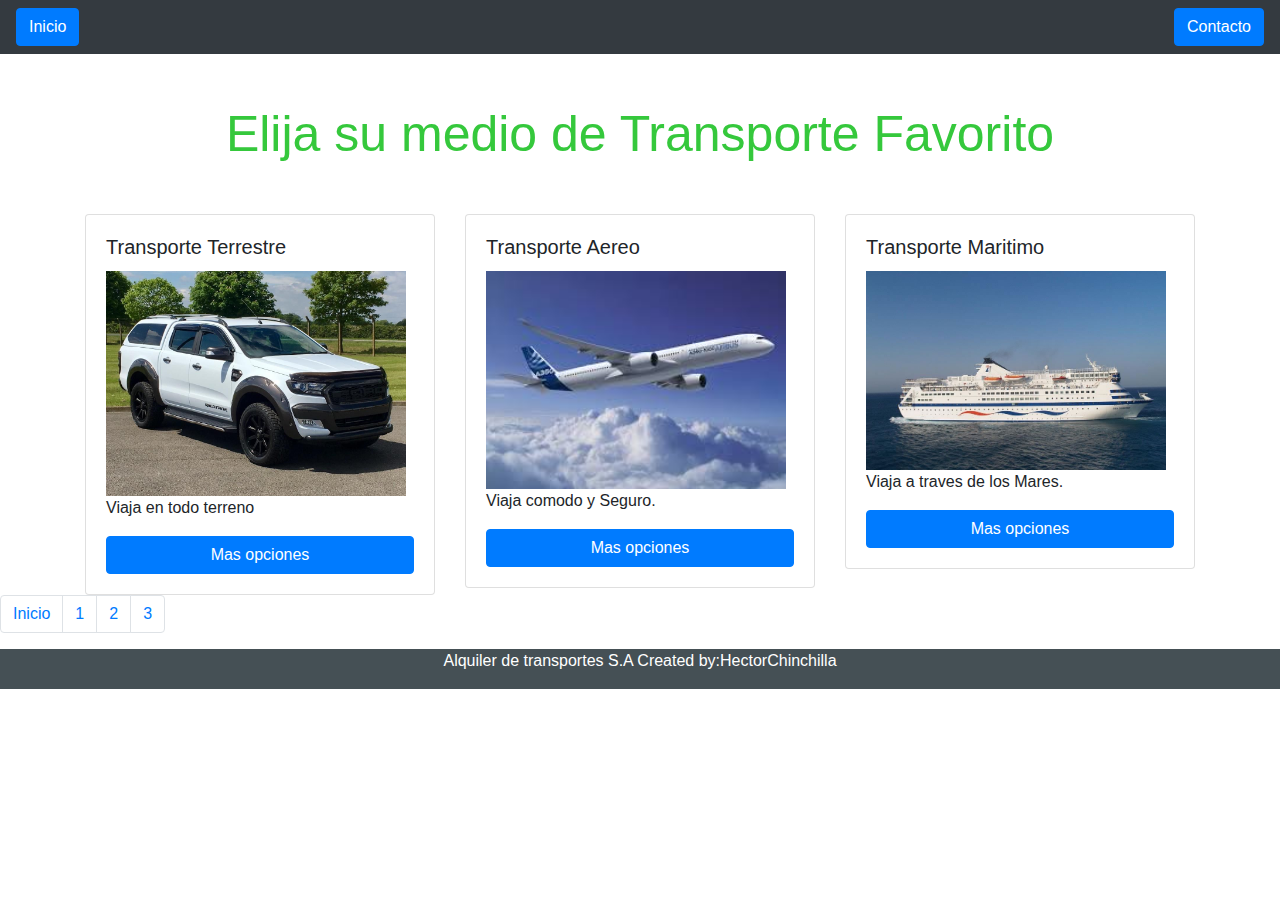
<file: index.html>
<!DOCTYPE html>
<html lang="en">

<head>
    <meta charset="UTF-8">
    <meta name="viewport" content="width=device-width, initial-scale=1.0">
    <title>Inicio</title>
    <link rel="stylesheet" href="scss/esti.css">
    <link rel="stylesheet" href="css/estilo.css">
    <link rel="stylesheet" href="css/bootstrap.min.css">
</head>

<body>
    <nav id="na" class="navbar navbar-dark bg-dark">
        <a class="btn btn-primary" href="index.html">Inicio</a>
        <a class="btn btn-primary" href="contacto.html">Contacto</a>
    </nav>
    <h1 id="uno">Elija su medio de Transporte Favorito</h1>

    <div class="container">
        <div class="row">
            <div class="col-lg-4">
                <div class="card">
                    <div id="na" class="card-body">
                        <h5 class="card-title">Transporte Terrestre</h5>
                        <img class="girar" src="imagenes/carro.jpg" alt="Terrestre">
                        <p class="card-text">Viaja en todo terreno</p>
                        <a href="terrestre.html" class="btn btn-primary btn-block">Mas opciones</a>
                    </div>
                </div>
            </div>
            <div class="col-lg-4">
                <div class="card">
                    <div id="na" class="card-body">
                        <h5 class="card-title">Transporte Aereo</h5>
                        <img class="radio" src="imagenes/avion .jpeg" alt="Aereo">
                        <p class="card-text">Viaja comodo y Seguro.</p>
                        <a href="aereo.html" class="btn btn-primary btn-block">Mas opciones</a>
                    </div>
                </div>
            </div>
            <div class="col-lg-4">
                <div class="card">
                    <div id="na" class="card-body">
                        <h5 class="card-title">Transporte Maritimo</h5>
                        <img class="baja" src="imagenes/crusero.jpg" alt="Maritimo">
                        <p class="card-text">Viaja a traves de los Mares.</p>
                        <a href="maritimo.html" class="btn btn-primary btn-block">Mas opciones</a>
                    </div>
                </div>
            </div>
        </div>
    </div>
    <nav aria-label="Page navigation example">
        <ul class="pagination">
            <li class="page-item"><a class="page-link" href="index.html">Inicio</a></li>
            <li class="page-item"><a class="page-link" href="terrestre.html">1</a></li>
            <li class="page-item"><a class="page-link" href="aereo.html">2</a></li>
            <li class="page-item"><a class="page-link" href="maritimo.html">3</a></li>
        </ul>
    </nav>
    <footer>
        <div class="footer">
            <p>Alquiler de transportes S.A Created by:HectorChinchilla</p>
        </div>
    </footer>
</body>

</html>
</file>
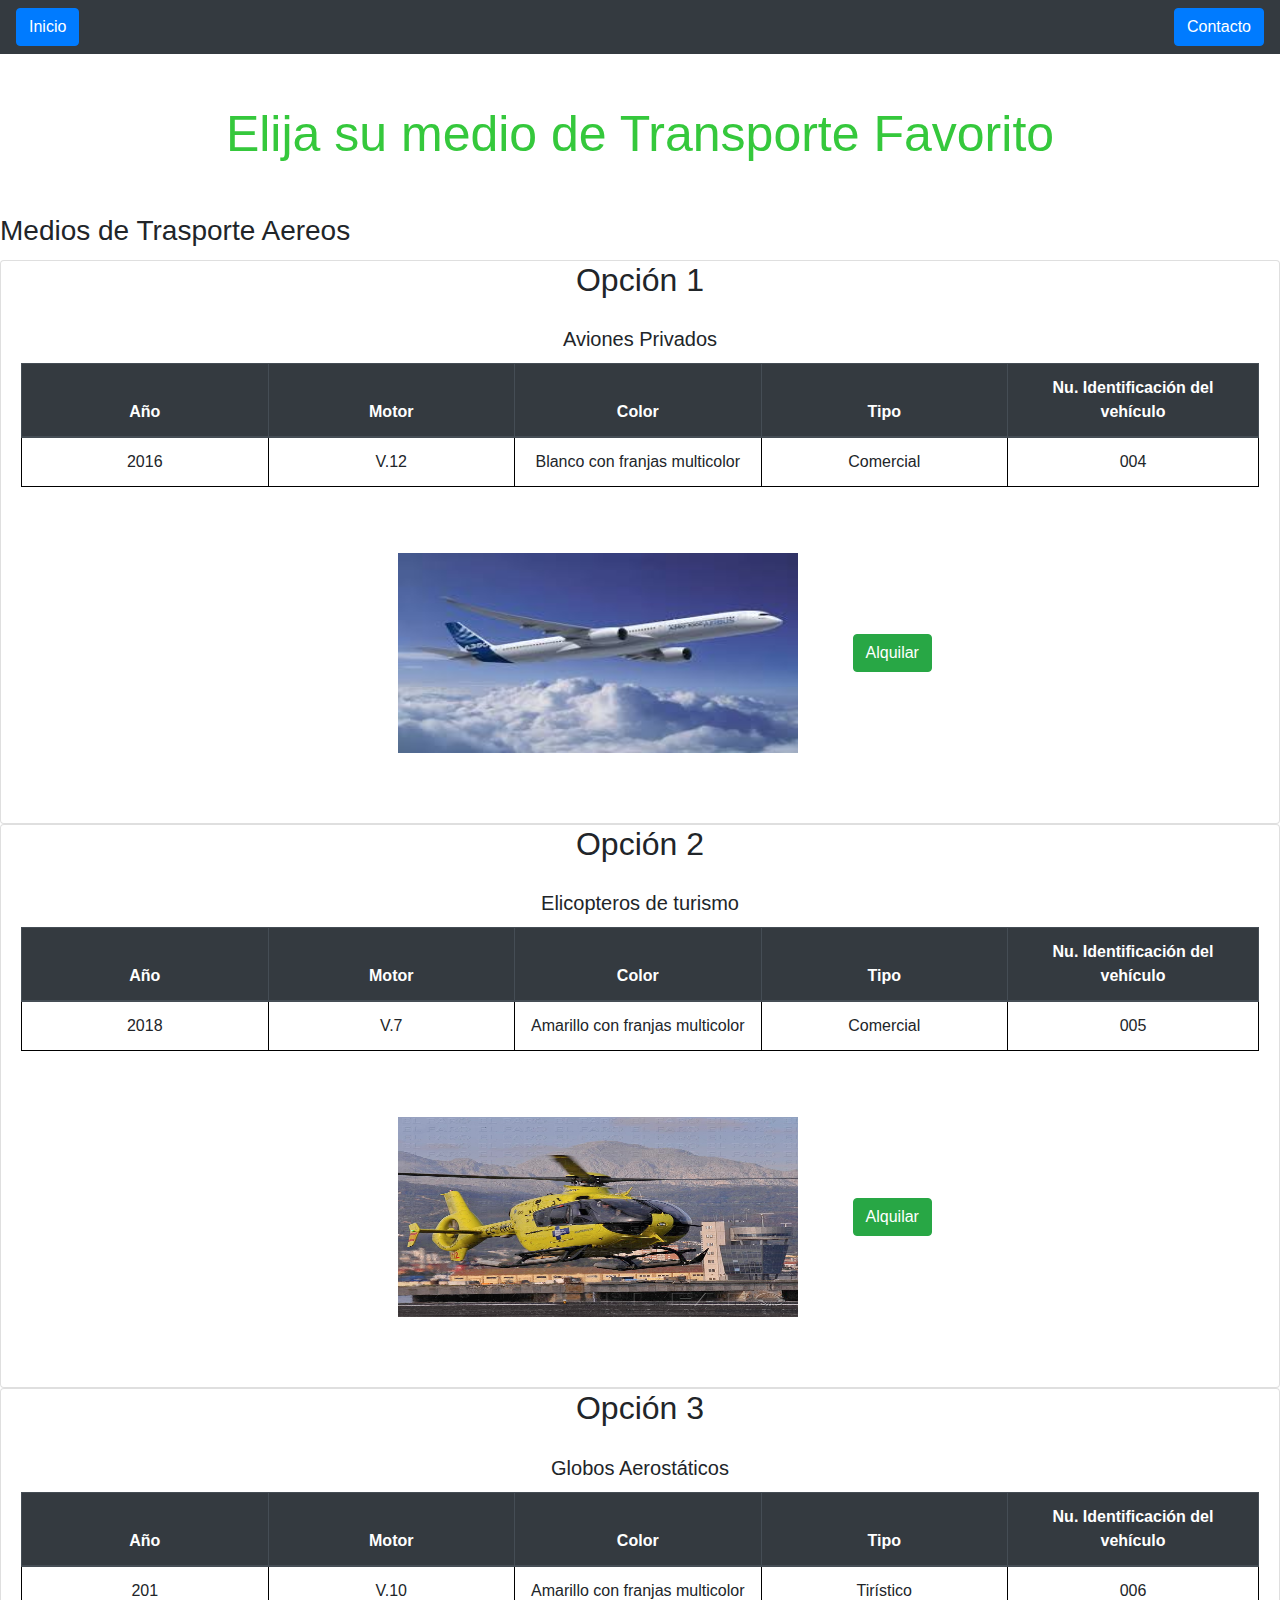
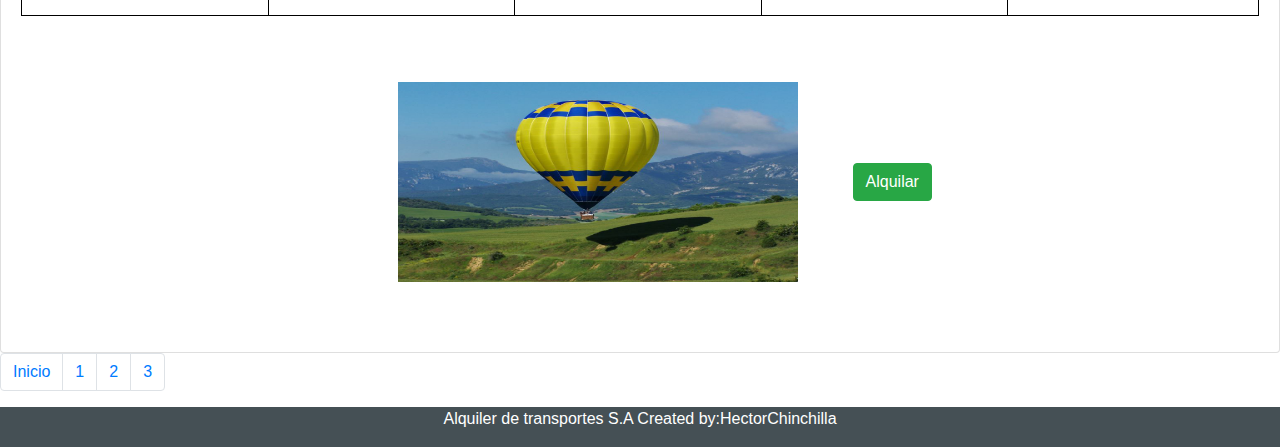
<file: aereo.html>
<!DOCTYPE html>
<html lang="en">

<head>
    <meta charset="UTF-8">
    <meta name="viewport" content="width=device-width, initial-scale=1.0">
    <title>Terrestre</title>
    <link rel="stylesheet" href="scss/esti.css">
    <link rel="stylesheet" href="css/estilo.css">
    <link rel="stylesheet" href="css/bootstrap.min.css">
</head>


<body>
    <nav id="na" class="navbar navbar-dark bg-dark">
        <a class="btn btn-primary" href="index.html">Inicio</a>
        <a class="btn btn-primary" href="contacto.html">Contacto</a>
    </nav>
    <h1 id="uno">Elija su medio de Transporte Favorito</h1>
    <h3 class="card-title">Medios de Trasporte Aereos</h3>
    <div class="card text-center">
        <h2 class="text-center">Opción 1</h2>
        <div id="no" class="card-body">
            <h5 class="card-title">Aviones Privados</h5>
            <table class="table">
                <thead class="thead-dark">
                    <tr>
                        <th scope="col">Año</th>
                        <th scope="col">Motor</th>
                        <th scope="col">Color</th>
                        <th scope="col">Tipo</th>
                        <th scope="col">Nu. Identificación del vehículo</th>
                    </tr>
                </thead>
                <tbody>
                    <tr>
                        <td class="text-center">2016</td>
                        <td class="text-center">V.12</td>
                        <td class="text-center">Blanco con franjas multicolor</td>
                        <td class="text-center">Comercial</td>
                        <td class="text-center">004</td>
                    </tr>
                </tbody>
            </table>
            <img class="vibrador" src="imagenes/avion .jpeg" alt=""> <a href="alquilar.html" class="btn btn-success">Alquilar</a>
        </div>
    </div>


    <div class="card text-center">
        <h2 class="text-center">Opción 2</h2>
        <div id="no" class="card-body">
            <h5 class="card-title">Elicopteros de turismo </h5>
            <table class="table">
                <thead class="thead-dark">
                    <tr>
                        <th scope="col">Año</th>
                        <th scope="col">Motor</th>
                        <th scope="col">Color</th>
                        <th scope="col">Tipo</th>
                        <th scope="col">Nu. Identificación del vehículo</th>
                    </tr>
                </thead>
                <tbody>
                    <tr>
                        <td class="text-center">2018</td>
                        <td class="text-center">V.7</td>
                        <td class="text-center">Amarillo con franjas multicolor</td>
                        <td class="text-center">Comercial</td>
                        <td class="text-center">005</td>
                    </tr>
                </tbody>
            </table>
            <img class="vibrador" src="imagenes/elicoptero.jpg" alt=""> <a href="alquilar.html" class="btn btn-success">Alquilar</a>
        </div>
    </div>

    <div class="card text-center">
        <h2 class="text-center">Opción 3</h2>
        <div id="no" class="card-body">
            <h5 class="card-title">Globos Aerostáticos</h5>
            <table class="table">
                <thead class="thead-dark">
                    <tr>
                        <th scope="col">Año</th>
                        <th scope="col">Motor</th>
                        <th scope="col">Color</th>
                        <th scope="col">Tipo</th>
                        <th scope="col">Nu. Identificación del vehículo</th>
                    </tr>
                </thead>
                <tbody>
                    <tr>
                        <td class="text-center">201</td>
                        <td class="text-center">V.10</td>
                        <td class="text-center">Amarillo con franjas multicolor</td>
                        <td class="text-center">Tirístico</td>
                        <td class="text-center">006</td>
                    </tr>
                </tbody>
            </table>
            <img class="vibrador" src="imagenes/globo.jpg" alt=""> <a href="alquilar.html" class="btn btn-success">Alquilar</a>
        </div>
    </div>
    <nav aria-label="Page navigation example">
        <ul class="pagination">
            <li class="page-item"><a class="page-link" href="index.html">Inicio</a></li>
            <li class="page-item"><a class="page-link" href="terrestre.html">1</a></li>
            <li class="page-item"><a class="page-link" href="aereo.html">2</a></li>
            <li class="page-item"><a class="page-link" href="maritimo.html">3</a></li>
        </ul>
    </nav>
    <div class="footer">
        <p>Alquiler de transportes S.A Created by:HectorChinchilla</p>
    </div>
</body>

</html>
</file>
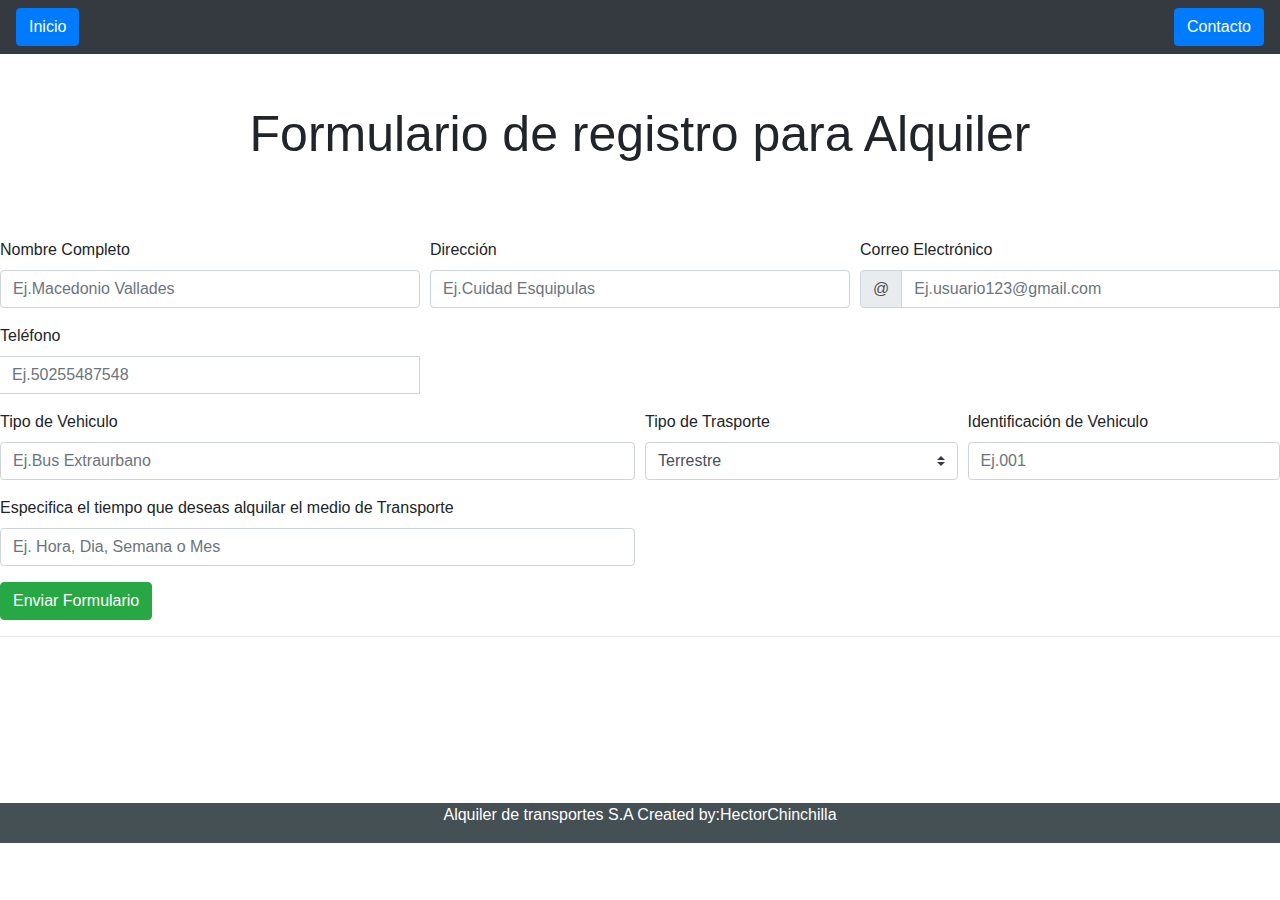
<file: alquilar.html>
<!DOCTYPE html>
<html>

<head>
    <title>Alquiler de transportes</title>
    <meta charset="utf-8">
    <meta name="viewport" content="width=device-width, initial-scale=1">
    <link rel="stylesheet" href="css/bootstrap.min.css">
    <link rel="stylesheet" href="css/estilo.css">
</head>

<body>
    <nav id="na" class="navbar navbar-dark bg-dark">
        <a class="btn btn-primary" href="index.html">Inicio</a>
        <a class="btn btn-primary" href="contacto.html">Contacto</a>
    </nav>
    <h1 id="uno" class="text-center">Formulario de registro para Alquiler</h1>
    <br>
    <form class="needs-validation" novalidate>
        <div class="form-row">
            <div class="col-md-4 mb-3">
                <label for="validationTooltip01">Nombre Completo</label>
                <input type="text" class="form-control" placeholder="Ej.Macedonio Vallades" required>
                <div class="valid-tooltip">
                    Looks good!
                </div>
            </div>
            <div class="col-md-4 mb-3">
                <label for="validationTooltip02">Dirección</label>
                <input placeholder="Ej.Cuidad Esquipulas" type="text" class="form-control" required>
                <div class="valid-tooltip">
                    Looks good!
                </div>
            </div>
            <div class="col-md-4 mb-3">
                <label for="validationTooltipUsername">Correo Electrónico</label>
                <div class="input-group">
                    <div class="input-group-prepend">
                        <span class="input-group-text">@</span>
                    </div>
                    <input placeholder="Ej.usuario123@gmail.com" type="text" class="form-control" aria-describedby="validationTooltipUsernamePrepend" required>
                    <div class="invalid-tooltip">
                        Por favor inglese un correo válido.
                    </div>
                </div>
            </div>
            <div class="col-md-4 mb-3">
                <label for="validationTooltipUsername">Teléfono</label>
                <div class="input-group">
                    <div class="input-group-prepend">
                    </div>
                    <input type="text" placeholder="Ej.50255487548" class="form-control" aria-describedby="validationTooltipUsernamePrepend" required>
                    <div class="invalid-tooltip">
                    </div>
                </div>
            </div>
        </div>
        <div class="form-row">
            <div class="col-md-6 mb-3">
                <label for="validationTooltip03">Tipo de Vehiculo</label>
                <input placeholder="Ej.Bus Extraurbano" type="text" class="form-control" required>
                <div class="invalid-tooltip">
                    Ingresar un tipo de Vehiculo
                </div>
            </div>
            <div class="col-md-3 mb-3">
                <label for="validationTooltip04">Tipo de Trasporte</label>
                <select class="custom-select" id="validationTooltip04" required>
              <option>Terrestre</option>
              <option>Aereo</option>
              <option>Maritimo</option>
            </select>
                <div class="invalid-tooltip">
                    Please select a valid state.
                </div>
            </div>
            <div class="col-md-3 mb-3">
                <label for="validationTooltip05">Identificación de Vehiculo</label>
                <input placeholder="Ej.001" type="text" class="form-control" id="validationTooltip05" required>
                <div class="invalid-tooltip">
                    Ingrese una Identificación correcta
                </div>
            </div>
            <div class="col-md-6 mb-3">
                <label for="validationTooltip03">Especifica el tiempo que deseas alquilar el medio de Transporte</label>
                <input placeholder="Ej. Hora, Dia, Semana o Mes" type="text" class="form-control" id="validationTooltip03" required>
                <div class="invalid-tooltip">
                    Ingresar el tiempo de alquiler que desea
                </div>
            </div>
        </div>
        <a href="mensaje-alquiler.html" class="btn btn-success">Enviar Formulario</a>
    </form>
    <hr>
    <footer>
        <div class="foote">
            <p>Alquiler de transportes S.A Created by:HectorChinchilla</p>
        </div>
    </footer>
</body>

</html>
</file>
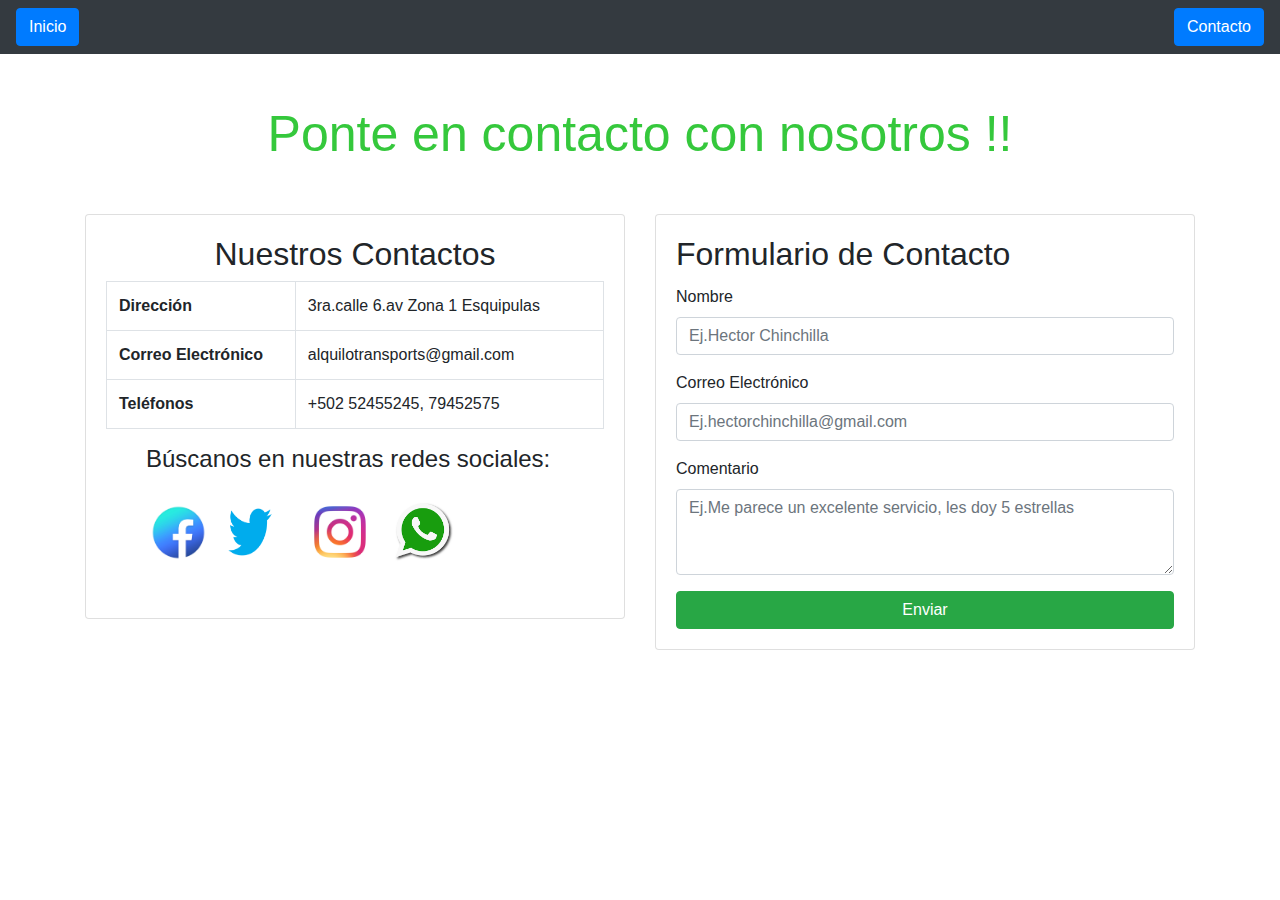
<file: contacto.html>
<!DOCTYPE html>
<html lang="en">

<head>
    <meta charset="UTF-8">
    <meta name="viewport" content="width=device-width, initial-scale=1.0">
    <title>Contacto</title>
    <link rel="stylesheet" href="css/bootstrap.min.css">
    <link rel="stylesheet" href="css/estilo.css">
    <link rel="stylesheet" href="scss/esti.css">
</head>

<body>
    <nav id="na" class="navbar navbar-dark bg-dark">
        <a class="btn btn-primary" href="index.html">Inicio</a>
        <a class="btn btn-primary" href="contacto.html">Contacto</a>
    </nav>
    <h1 id="uno" class="text-center">Ponte en contacto con nosotros !!</h1>

    <div class="container">
        <div class="row">
            <div class="col-lg-6">
                <div class="card">
                    <div id="na" class="card-body">
                        <h2 class="text-center">Nuestros Contactos</h2>
                        <table class="table table-bordered">
                            <tbody>
                                <tr>
                                    <th scope="row">Dirección</th>
                                    <td>3ra.calle 6.av Zona 1 Esquipulas</td>
                                </tr>
                                <tr>
                                    <th scope="row">Correo Electrónico</th>
                                    <td>alquilotransports@gmail.com</td>
                                </tr>
                                <tr>
                                    <th scope="row">Teléfonos</th>
                                    <td colspan="2">+502 52455245, 79452575</td>
                                </tr>
                            </tbody>
                        </table>
                        <ul class="social">
                            <h4>Búscanos en nuestras redes sociales:</h4>
                            <img class="face" src="imagenes/face.jpg" alt="Facebook"><span class="fa fa-facebook" style="outline: none; cursor: inherit;"></span>
                            <img class="tw" src="imagenes/tw.png" alt="Twitter"><span class="fa fa-twitter" style="outline: none; cursor: inherit;"></span>
                            <img class="insta" src="imagenes/insta.jpg" alt="Instagram"><span class="fa fa-instagram" style="outline: none; cursor: inherit;"></span>
                            <img class="wasa" src="imagenes/wasap3.png" alt="Whatsapp"><span class="fa fa-whatsapp" style="outline: none; cursor: inherit;"></span>
                        </ul>
                    </div>
                </div>
            </div>
            <div class="col-lg-6">
                <div class="card">
                    <div id="na" class="card-body">
                        <h2 class="card-title">Formulario de Contacto</h2>
                        <form>
                            <div class="form-group">
                                <label for="exampleFormControlInput1">Nombre</label>
                                <input type="email" class="form-control" id="exampleFormControlInput1" placeholder="Ej.Hector Chinchilla">
                            </div>
                            <div class="form-group">
                                <label for="exampleFormControlInput1">Correo Electrónico</label>
                                <input type="email" class="form-control" id="exampleFormControlInput1" placeholder="Ej.hectorchinchilla@gmail.com">
                            </div>
                            <div class="form-group">
                                <label for="exampleFormControlTextarea1">Comentario</label>
                                <textarea placeholder="Ej.Me parece un excelente servicio, les doy 5 estrellas" class="form-control" id="exampleFormControlTextarea1" rows="3"></textarea>
                            </div>

                            <a href="mensaje.html" class="btn btn-success btn-block">Enviar</a>
                        </form>
                    </div>
                </div>
            </div>
        </div>
    </div>
</body>

</html>
</file>
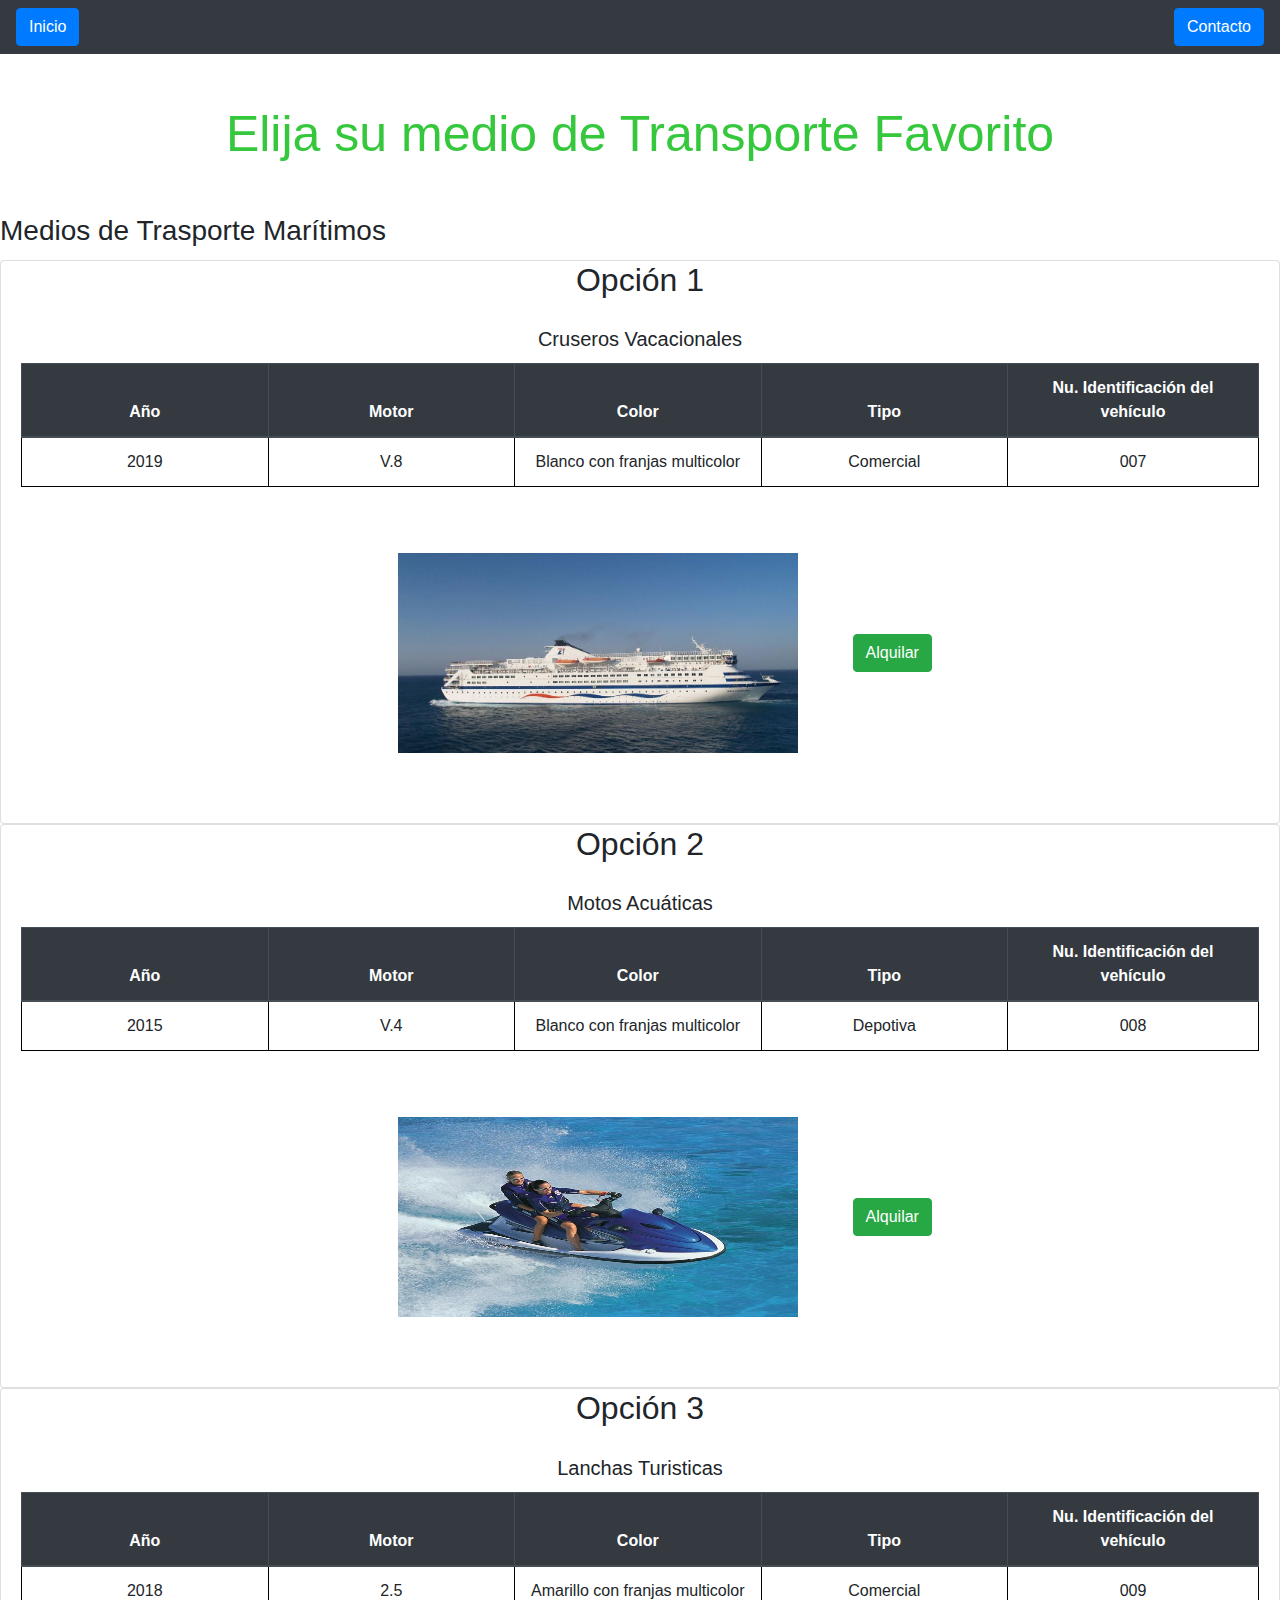
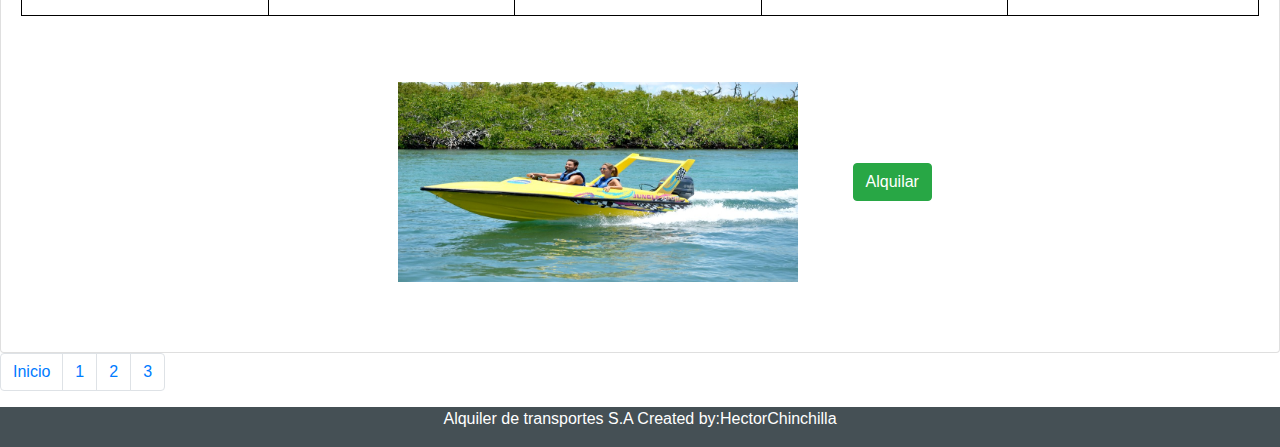
<file: maritimo.html>
<!DOCTYPE html>
<html lang="en">

<head>
    <meta charset="UTF-8">
    <meta name="viewport" content="width=device-width, initial-scale=1.0">
    <title>Terrestre</title>
    <link rel="stylesheet" href="scss/esti.css">
    <link rel="stylesheet" href="css/estilo.css">
    <link rel="stylesheet" href="css/bootstrap.min.css">
</head>


<body>
    <nav id="na" class="navbar navbar-dark bg-dark">
        <a class="btn btn-primary" href="index.html">Inicio</a>
        <a class="btn btn-primary" href="contacto.html">Contacto</a>
    </nav>
    <h1 id="uno">Elija su medio de Transporte Favorito</h1>
    <h3 class="card-title">Medios de Trasporte Marítimos</h3>
    <div class="card text-center">
        <h2 class="text-center">Opción 1</h2>
        <div id="no" class="card-body">
            <h5 class="card-title">Cruseros Vacacionales</h5>
            <table class="table">
                <thead class="thead-dark">
                    <tr>
                        <th scope="col">Año</th>
                        <th scope="col">Motor</th>
                        <th scope="col">Color</th>
                        <th scope="col">Tipo</th>
                        <th scope="col">Nu. Identificación del vehículo</th>
                    </tr>
                </thead>
                <tbody>
                    <tr>
                        <td class="text-center">2019</td>
                        <td class="text-center">V.8</td>
                        <td class="text-center">Blanco con franjas multicolor</td>
                        <td class="text-center">Comercial</td>
                        <td class="text-center">007</td>
                    </tr>
                </tbody>
            </table>
            <img class="cartel" src="imagenes/crusero.jpg" alt=""> <a href="alquilar.html" class="btn btn-success">Alquilar</a>
        </div>
    </div>


    <div class="card text-center">
        <h2 class="text-center">Opción 2</h2>
        <div id="no" class="card-body">
            <h5 class="card-title">Motos Acuáticas</h5>
            <table class="table">
                <thead class="thead-dark">
                    <tr>
                        <th scope="col">Año</th>
                        <th scope="col">Motor</th>
                        <th scope="col">Color</th>
                        <th scope="col">Tipo</th>
                        <th scope="col">Nu. Identificación del vehículo</th>
                    </tr>
                </thead>
                <tbody>
                    <tr>
                        <td class="text-center">2015</td>
                        <td class="text-center">V.4</td>
                        <td class="text-center">Blanco con franjas multicolor</td>
                        <td class="text-center">Depotiva</td>
                        <td class="text-center">008</td>
                    </tr>
                </tbody>
            </table>
            <img class="cartel" src="imagenes/motocuatica.jpg" alt=""> <a href="alquilar.html" class="btn btn-success">Alquilar</a>
        </div>
    </div>

    <div class="card text-center">
        <h2 class="text-center">Opción 3</h2>
        <div id="no" class="card-body">
            <h5 class="card-title">Lanchas Turisticas</h5>
            <table class="table">
                <thead class="thead-dark">
                    <tr>
                        <th scope="col">Año</th>
                        <th scope="col">Motor</th>
                        <th scope="col">Color</th>
                        <th scope="col">Tipo</th>
                        <th scope="col">Nu. Identificación del vehículo</th>
                    </tr>
                </thead>
                <tbody>
                    <tr>
                        <td class="text-center">2018</td>
                        <td class="text-center">2.5</td>
                        <td class="text-center">Amarillo con franjas multicolor</td>
                        <td class="text-center">Comercial</td>
                        <td class="text-center">009</td>
                    </tr>
                </tbody>
            </table>
            <img class="cartel" src="imagenes/lancha.jpg" alt=""> <a href="alquilar.html" class="btn btn-success">Alquilar</a>
        </div>
    </div>
    <nav aria-label="Page navigation example">
        <ul class="pagination">
            <li class="page-item"><a class="page-link" href="index.html">Inicio</a></li>
            <li class="page-item"><a class="page-link" href="terrestre.html">1</a></li>
            <li class="page-item"><a class="page-link" href="aereo.html">2</a></li>
            <li class="page-item"><a class="page-link" href="maritimo.html">3</a></li>
        </ul>
    </nav>
    <div class="footer">
        <p>Alquiler de transportes S.A Created by:HectorChinchilla</p>
    </div>
</body>

</html>
</file>
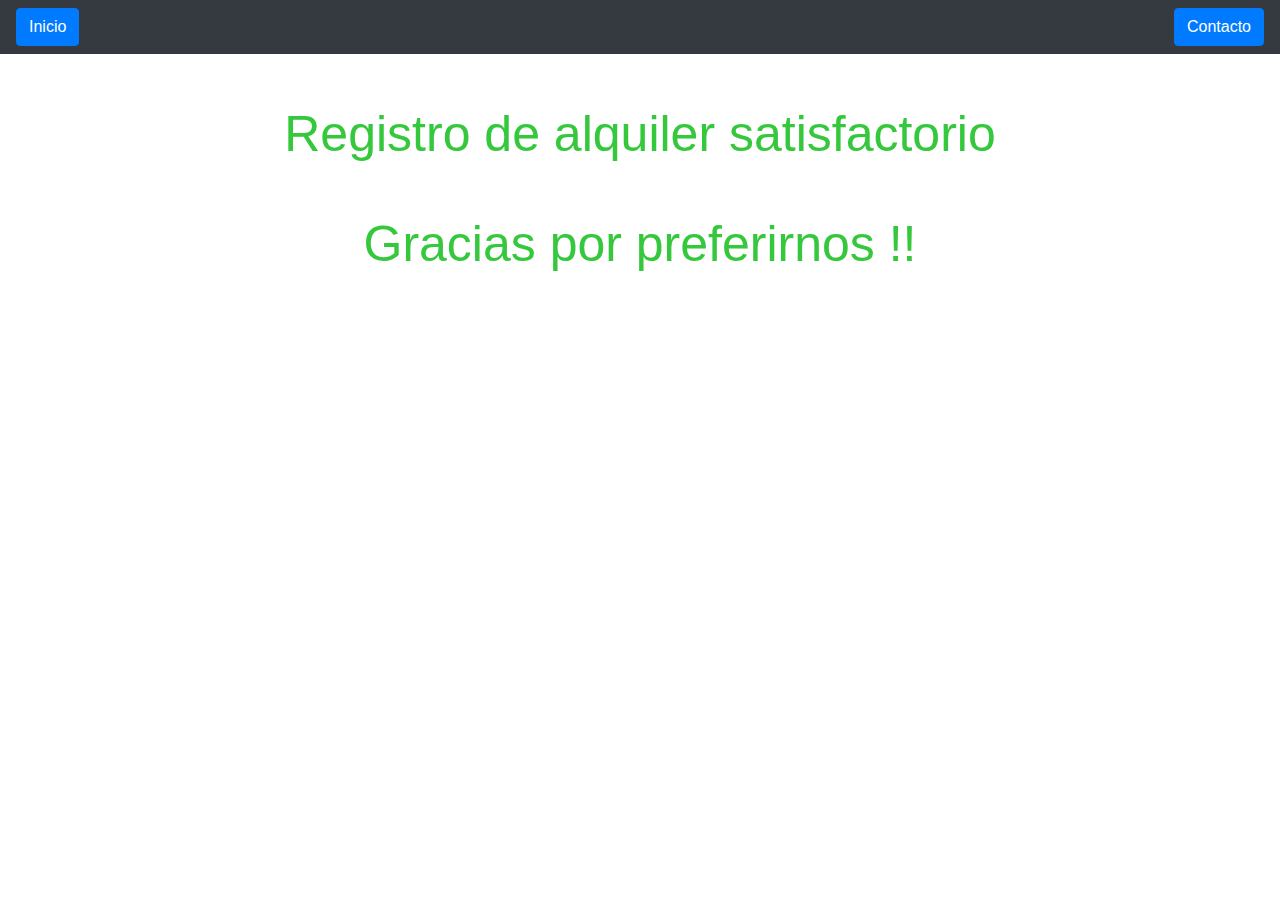
<file: mensaje-alquiler.html>
<!DOCTYPE html>
<html lang="en">

<head>
    <meta charset="UTF-8">
    <meta name="viewport" content="width=device-width, initial-scale=1.0">
    <title>Mensaje</title>
    <link rel="stylesheet" href="scss/esti.css">
    <link rel="stylesheet" href="css/estilo.css">
    <link rel="stylesheet" href="css/bootstrap.min.css">
</head>

<body>
    <nav id="na" class="navbar navbar-dark bg-dark">
        <a class="btn btn-primary" href="index.html">Inicio</a>
        <a class="btn btn-primary" href="contacto.html">Contacto</a>
    </nav>
    <h1 id="uno">Registro de alquiler satisfactorio</h1>
    <h1 id="uno">Gracias por preferirnos !!</h1>
</body>

</html>
</file>
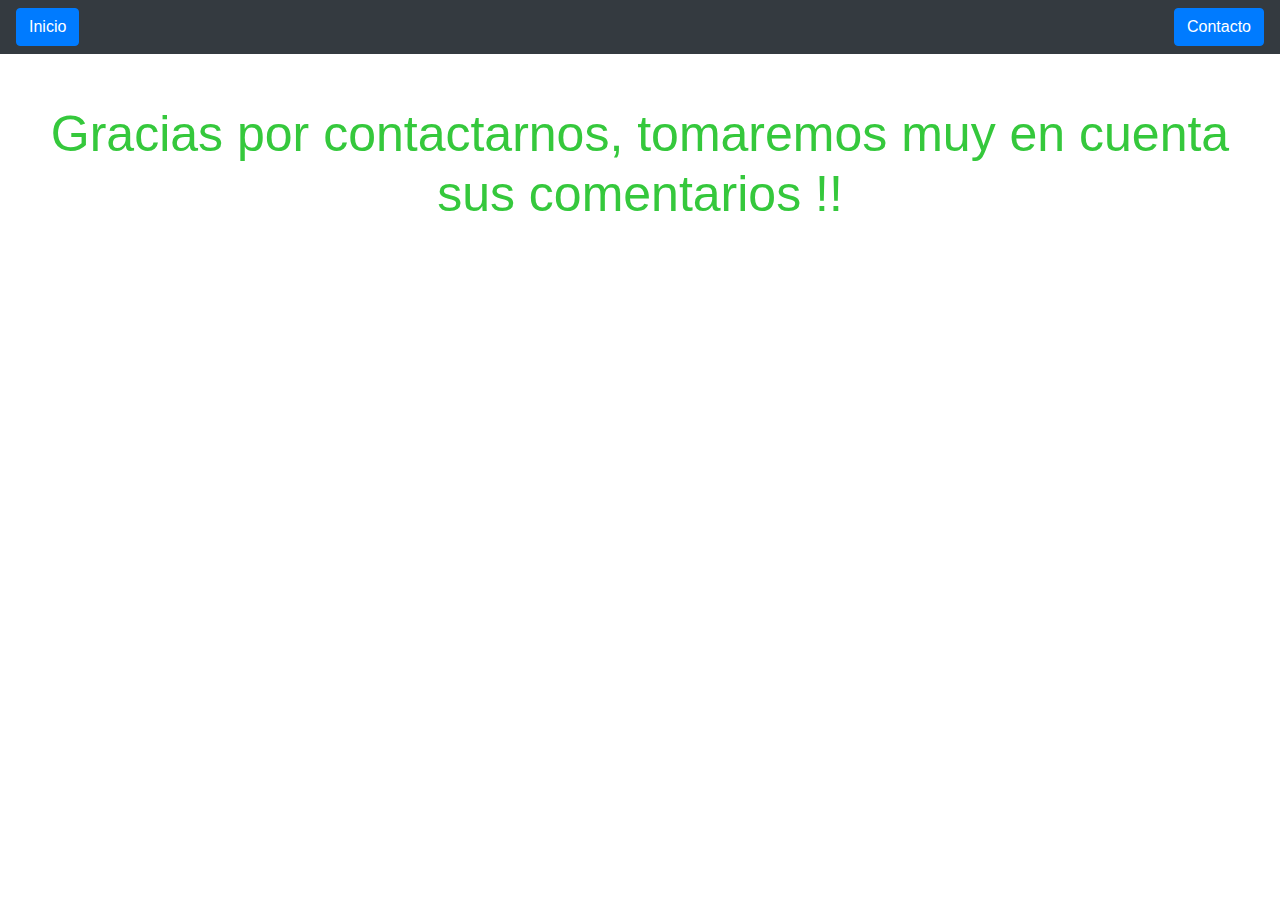
<file: mensaje.html>
<!DOCTYPE html>
<html lang="en">

<head>
    <meta charset="UTF-8">
    <meta name="viewport" content="width=device-width, initial-scale=1.0">
    <title>Mensaje</title>
    <link rel="stylesheet" href="scss/esti.css">
    <link rel="stylesheet" href="css/estilo.css">
    <link rel="stylesheet" href="css/bootstrap.min.css">
</head>

<body>
    <nav id="na" class="navbar navbar-dark bg-dark">
        <a class="btn btn-primary" href="index.html">Inicio</a>
        <a class="btn btn-primary" href="contacto.html">Contacto</a>
    </nav>
    <h1 id="uno">Gracias por contactarnos, tomaremos muy en cuenta sus comentarios !!</h1>
</body>

</html>
</file>
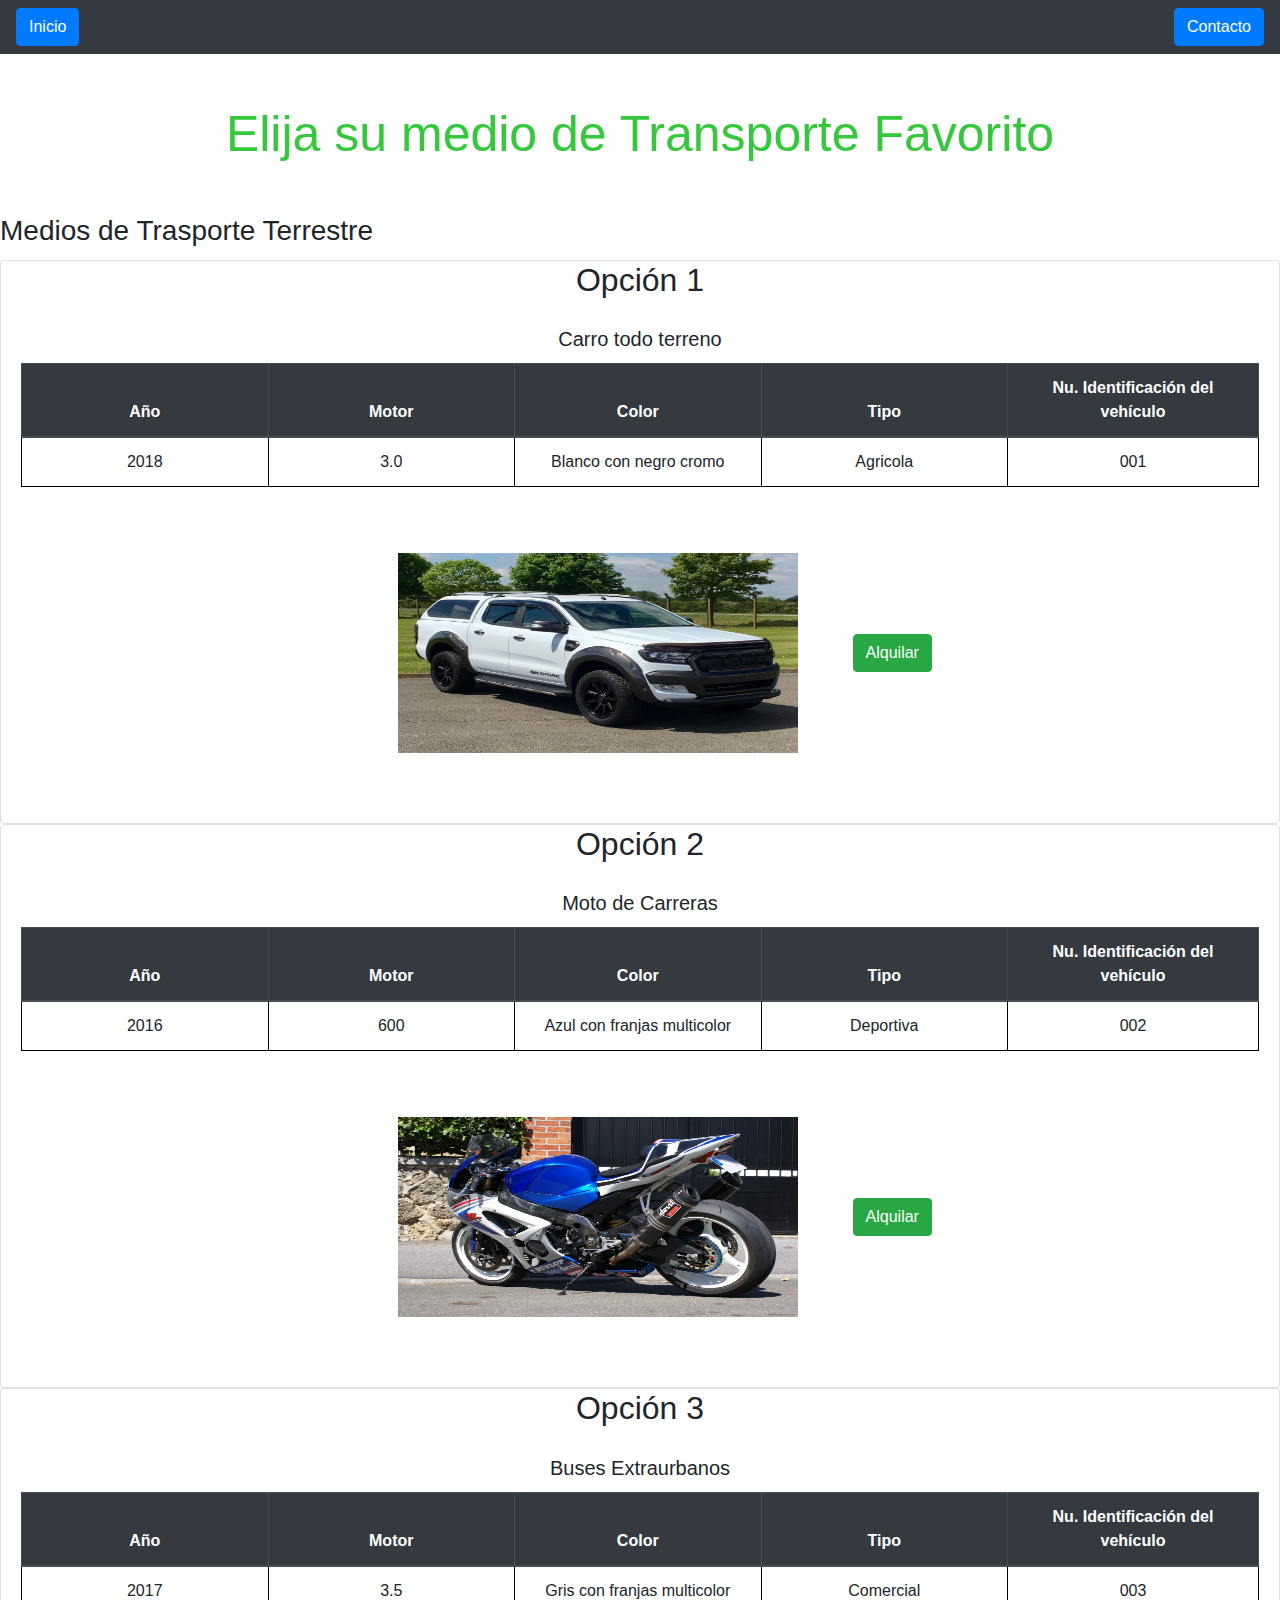
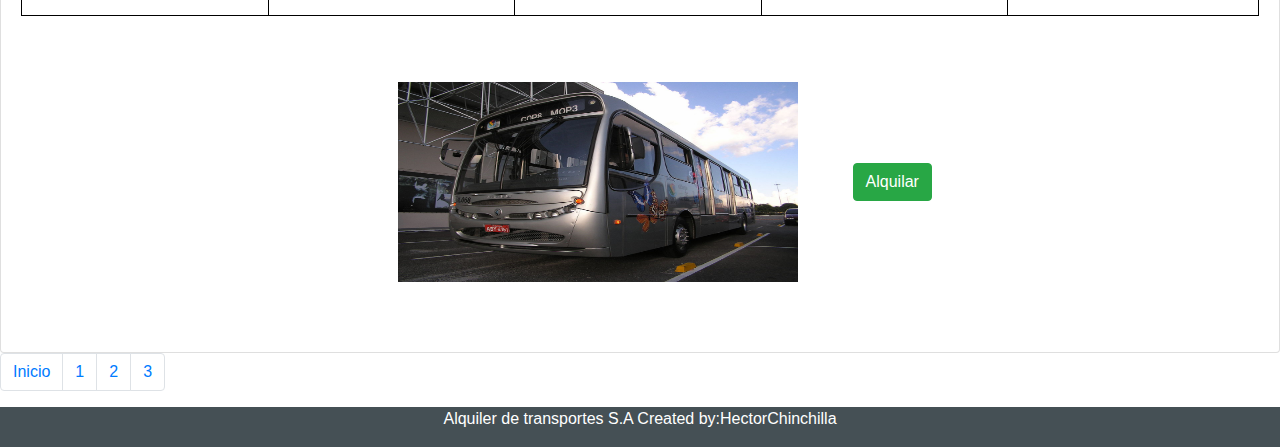
<file: terrestre.html>
<!DOCTYPE html>
<html lang="en">

<head>
    <meta charset="UTF-8">
    <meta name="viewport" content="width=device-width, initial-scale=1.0">
    <title>Terrestre</title>
    <link rel="stylesheet" href="scss/esti.css">
    <link rel="stylesheet" href="css/estilo.css">
    <link rel="stylesheet" href="css/bootstrap.min.css">
</head>


<body>
    <nav id="na" class="navbar navbar-dark bg-dark">
        <a class="btn btn-primary" href="index.html">Inicio</a>
        <a class="btn btn-primary" href="contacto.html">Contacto</a>
    </nav>
    <h1 id="uno">Elija su medio de Transporte Favorito</h1>
    <h3 class="card-title">Medios de Trasporte Terrestre</h3>

    <div class="card text-center">
        <h2 class="text-center">Opción 1</h2>
        <div id="no" class="card-body">
            <h5 class="card-title">Carro todo terreno</h5>
            <div class="table-responsive-sm">
                <table class="table">
                    <thead class="thead-dark">
                        <tr>
                            <th scope="col">Año</th>
                            <th scope="col">Motor</th>
                            <th scope="col">Color</th>
                            <th scope="col">Tipo</th>
                            <th scope="col">Nu. Identificación del vehículo</th>
                        </tr>
                    </thead>
                    <tbody>
                        <tr>
                            <td class="text-center">2018</td>
                            <td class="text-center">3.0</td>
                            <td class="text-center">Blanco con negro cromo</td>
                            <td class="text-center">Agricola</td>
                            <td class="text-center">001</td>
                        </tr>
                    </tbody>
                </table>
            </div>
            <img class="cucu" src="imagenes/carro.jpg" alt=""> <a href="alquilar.html" class="btn btn-success">Alquilar</a>
        </div>
    </div>

    <div class="card text-center">
        <h2 class="text-center">Opción 2</h2>
        <div id="no" class="card-body">
            <h5 class="card-title">Moto de Carreras</h5>
            <table class="table">
                <thead class="thead-dark">
                    <tr>
                        <th scope="col">Año</th>
                        <th scope="col">Motor</th>
                        <th scope="col">Color</th>
                        <th scope="col">Tipo</th>
                        <th scope="col">Nu. Identificación del vehículo</th>
                    </tr>
                </thead>
                <tbody>
                    <tr>
                        <td class="text-center">2016</td>
                        <td class="text-center">600</td>
                        <td class="text-center">Azul con franjas multicolor</td>
                        <td class="text-center">Deportiva</td>
                        <td class="text-center">002</td>
                    </tr>
                </tbody>
            </table>
            <img class="cucu" src="imagenes/moto.jpg" alt=""> <a href="alquilar.html" class="btn btn-success">Alquilar</a>
        </div>
    </div>

    <div class="card text-center">
        <h2 class="text-center">Opción 3</h2>
        <div id="no" class="card-body">
            <h5 class="card-title">Buses Extraurbanos</h5>
            <table class="table">
                <thead class="thead-dark">
                    <tr>
                        <th scope="col">Año</th>
                        <th scope="col">Motor</th>
                        <th scope="col">Color</th>
                        <th scope="col">Tipo</th>
                        <th scope="col">Nu. Identificación del vehículo</th>
                    </tr>
                </thead>
                <tbody>
                    <tr>
                        <td class="text-center">2017</td>
                        <td class="text-center">3.5</td>
                        <td class="text-center">Gris con franjas multicolor</td>
                        <td class="text-center">Comercial</td>
                        <td class="text-center">003</td>
                    </tr>
                </tbody>
            </table>
            <img class="cucu" src="imagenes/bus.jpg" alt=""> <a href="alquilar.html" class="btn btn-success">Alquilar</a>
        </div>
    </div>
    <nav aria-label="Page navigation example">
        <ul class="pagination">
            <li class="page-item"><a class="page-link" href="index.html">Inicio</a></li>
            <li class="page-item"><a class="page-link" href="terrestre.html">1</a></li>
            <li class="page-item"><a class="page-link" href="aereo.html">2</a></li>
            <li class="page-item"><a class="page-link" href="maritimo.html">3</a></li>
        </ul>
    </nav>
    <footer>
        <div class="footer">
            <p>Alquiler de transportes S.A Created by:HectorChinchilla</p>
        </div>
    </footer>
</body>

</html>
</file>
<file: scss/esti.css>
#uno {
  color: rgba(41, 197, 49, 0.945);
}

.box-rojo {
  -webkit-box-sizing: border-box;
          box-sizing: border-box;
  background-color: #F00;
  border: #cc0000;
  width: 100%;
  height: 100px;
  padding: 20px;
}

.box-rojo:hover {
  border: #990000;
  background-color: #e60000;
  cursor: pointer;
}

.box {
  background: red;
  height: 100px;
}

@media all and (min-width: 550px) {
  .box {
    background: blue;
  }
}
/*# sourceMappingURL=esti.css.map */
</file>
<file: css/estilo.css>
#click div {
    background-color: rgb(106, 99, 112);
    color: rgb(43, 172, 165);
    padding: 1rem;
}

img {
    width: 300px;
    height: 200px;
    max-width: 100%;
    height: auto;
}

#uno {
    font-family: Arial;
    font-size: 50px;
    text-align: center;
    margin: 50px;
}


/* Asignamos la animación mediante pseudoclases cuando haya una interacción del usuario */

#uno:hover {
    animation: 2s chicle 1;
    color: blue;
}


/* Creamos la animación (con keyframes) */

@keyframes chicle {
    30% {
        transform: scaleX(1.2) scaleY(0.7);
    }
    40% {
        transform: scaleX(0.7) scaleY(1.2);
    }
    60% {
        transform: scaleX(1.1) scaleY(0.8);
    }
}

#click {
    font-weight: bolder;
    width: 200px;
    height: 200px;
    position: absolute;
    margin: 50px;
    line-height: 200px;
}

.footer {
    position: absolute;
    width: 100%;
    background-color: #455055;
    color: white;
    text-align: center;
}


/* Para imagenes terrestres con la clase .cucu */

.cucu {
    width: 250px;
    height: 150px;
    position: relative;
    margin: 50px;
}


/* Asignamos la animación mediante pseudoclases cuando haya una interacción del usuario */

.cucu:hover {
    animation: 1s vaiven infinite;
    animation-timing-function: linear;
}


/* Creamos la animación (con keyframes) */

@keyframes vaiven {
    /* Combinamos una rotación con una translación (a la misma vez) en cada keyframe*/
    20% {
        transform: rotate(10deg) translate(20%);
    }
    40% {
        transform: rotate(-7deg) translate(-15%);
    }
    60% {
        transform: rotate(4deg) translate(10%);
    }
    80% {
        transform: rotate(-1deg) translate(-5%);
    }
}


/* Para imagenes de transporte maritimo con la clase .cartel */

.cartel {
    width: 200px;
    height: 100px;
    position: relative;
    margin: 50px;
    line-height: 100px;
}


/* Asignamos la animación mediante pseudoclases cuando haya una interacción del usuario */

.cartel:hover {
    animation: 2s cartel infinite;
    transform-origin: center top;
    /* <----- Cambiamos el origen de la transformación */
}


/* Creamos la animación (con keyframes) */

@keyframes cartel {
    /* De a poco el cartel va perdiendo fuera lo que se traduce en menos rotación */
    10% {
        transform: rotate(20deg);
    }
    30% {
        transform: rotate(-15deg);
    }
    50% {
        transform: rotate(10deg);
    }
    70% {
        transform: rotate(-5deg);
    }
}


/* Para imagenes  aereas con la clase.vibrador */

.vibrador {
    width: 200px;
    height: 100px;
    position: relative;
    margin: 50px;
    line-height: 100px;
}


/* Asignamos la animación mediante pseudoclases cuando haya una interacción del usuario */

.vibrador:hover {
    animation: 1s vibrador infinite;
}


/* Creamos la animación (con keyframes) */

@keyframes vibrador {
    /* Vibración de izquierda a derecha (horizontal) */
    10%,
    30%,
    50%,
    70%,
    90% {
        transform: translateX(-10%);
    }
    20%,
    40%,
    60%,
    80% {
        transform: translateX(10%);
    }
    /* Vibración de arriba a abajo (vertical) */
    5%,
    25%,
    45%,
    65%,
    85% {
        transform: translateY(-10%);
    }
    15%,
    35%,
    55%,
    75%,
    95% {
        transform: translateY(10%);
    }
}

#na a:hover {
    background-color: rgb(36, 214, 36);
    color: rgb(20, 20, 19);
}

#na .icon {
    display: none;
}

#no a:hover {
    background-color: rgb(33, 231, 221);
    color: #242928;
    border-radius: 10px;
}

#no .icon {
    display: none;
}

.foote {
    margin-top: 150px;
    position: absolute;
    width: 100%;
    background-color: #455055;
    color: white;
    text-align: center;
}


/* Para la imagen de la opcion de medios de transporte terrestre en el index */

.girar {
    transition: transform 2s ease;
}

.girar:hover {
    transform: rotate(180deg);
}


/* Para la imagen de la opcion de medios de transporte aereos en el index */

.radio {
    transition: border-radius 2s ease;
}

.radio:hover {
    border-radius: 55px;
}


/* Para la imagen de la opcion de medios de transporte maritimos en el index */

.baja:hover {
    transform: translateY(15px);
}

#table {
    width: 50%;
    border: 1px solid #000;
}

th,
td {
    width: 10%;
    text-align: left;
    vertical-align: top;
    border: 1px solid #000;
    border-collapse: collapse;
    padding: 0.3em;
    caption-side: bottom;
}

caption {
    padding: 0.3em;
}

#i {
    width: 50px;
    height: 75px;
}

.insta {
    width: 100px;
    height: 100px;
}

.wasa {
    width: 60px;
    height: 60px;
}

.face {
    width: 65px;
    height: 65px;
}

.tw {
    width: 70px;
    height: 70px;
}

.cucu {
    width: 400px;
    height: 200px;
}

.vibrador {
    width: 400px;
    height: 200px;
}

.cartel {
    width: 400px;
    height: 200px;
}
</file>
